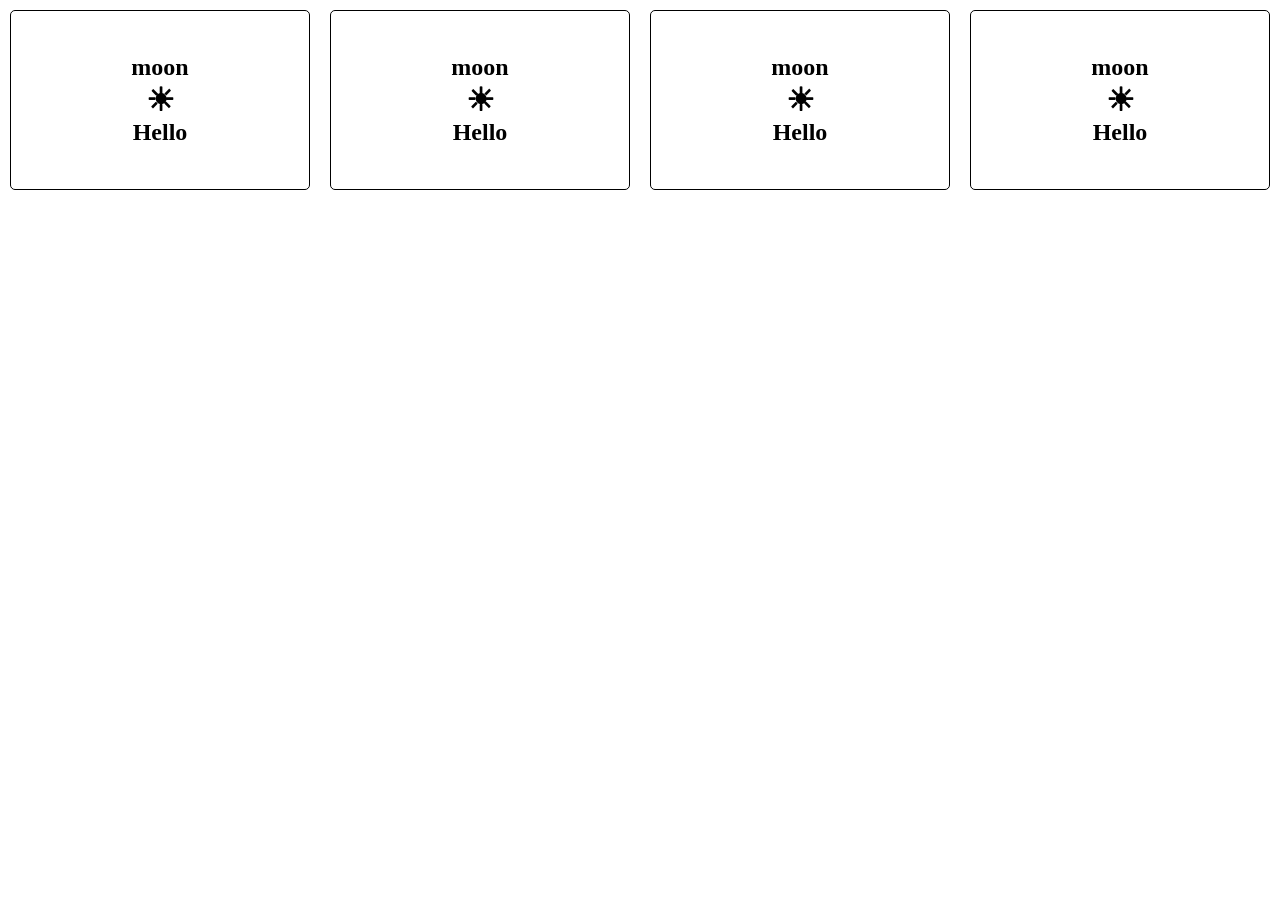
<file: task/index.html>
<!DOCTYPE html>
<html lang="en">

<head>
    <meta charset="UTF-8">
    <meta name="viewport" content="width=device-width, initial-scale=1.0">
    <title>Task 2</title>
    <link rel="stylesheet" href="task1.css">

</head>

<body>
    <div class="row">
        <section>
            <h1>moon</h1>
            <p>&#9728;</p>
            <h1>Hello</h1>


        </section>

        <section>
            <h1>moon</h1>
            <p>&#9728;</p>
            <h1>Hello</h1>
        </section>
        <section>
            <h1>moon</h1>
            <p>&#9728;</p>
            <h1>Hello</h1>
        </section>
        <section>
            <h1>moon</h1>
            <p>&#9728;</p>
            <h1>Hello</h1>
        </section>

    </div>

</body>

</html>
</file>
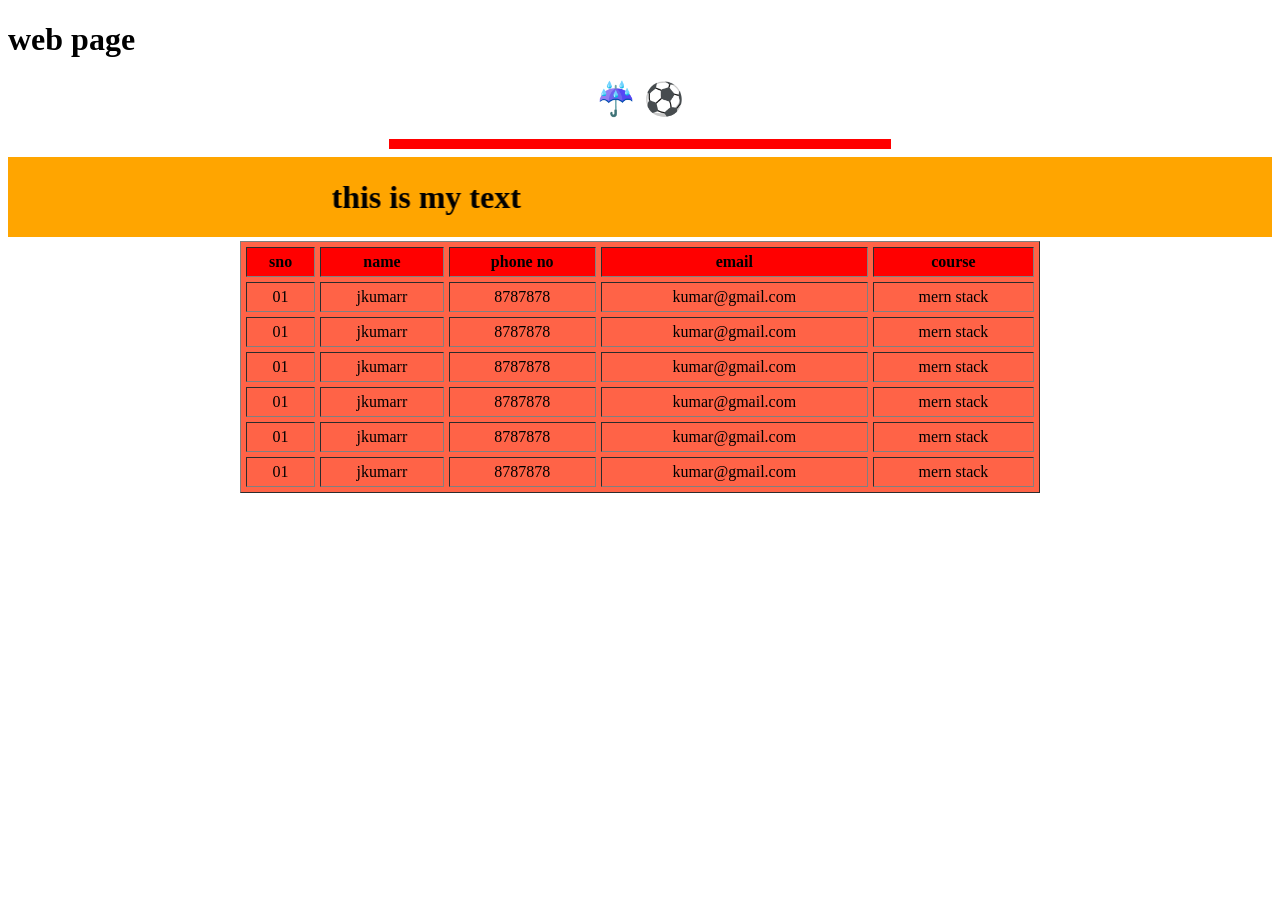
<file: htmlfiles/page.html>
<!DOCTYPE html>
<html lang="en">
<head>
	
	<title>Document</title>
</head>
<body>
	
<h1> web page</h1>
<h1 align="center">&#9748;  &#9917;</h1>
<hr color="red" width="500" size="10">
<marquee scrollamount="30" direction="right" behavior="alternate" bgcolor="orange" loop="2"> <h1>this is my text</h1></marquee>


<table border="1" align="center" width="800" bgcolor="tomato" cellspacing="5" cellpadding="5">
	<tr bgcolor="red">
		<th>sno</th>
		<th>name</th>
		<th>phone no</th>
		<th>email</th>
		<th>course</th>
	</tr>
	<tr align="center">
		<td>01</td>
		<td>jkumarr</td>
		<td>8787878</td>
		<td>kumar@gmail.com</td>
		<td>mern stack</td>
	</tr>
	<tr align="center">
		<td>01</td>
		<td>jkumarr</td>
		<td>8787878</td>
		<td>kumar@gmail.com</td>
		<td>mern stack</td>
	</tr>
	<tr align="center">
		<td>01</td>
		<td>jkumarr</td>
		<td>8787878</td>
		<td>kumar@gmail.com</td>
		<td>mern stack</td>
	</tr>
	<tr align="center">
		<td>01</td>
		<td>jkumarr</td>
		<td>8787878</td>
		<td>kumar@gmail.com</td>
		<td>mern stack</td>
	</tr>
	<tr align="center">
		<td>01</td>
		<td>jkumarr</td>
		<td>8787878</td>
		<td>kumar@gmail.com</td>
		<td>mern stack</td>
	</tr>
	<tr align="center">
		<td>01</td>
		<td>jkumarr</td>
		<td>8787878</td>
		<td>kumar@gmail.com</td>
		<td>mern stack</td>
	</tr>
</table>







</body>
</html>
</file>
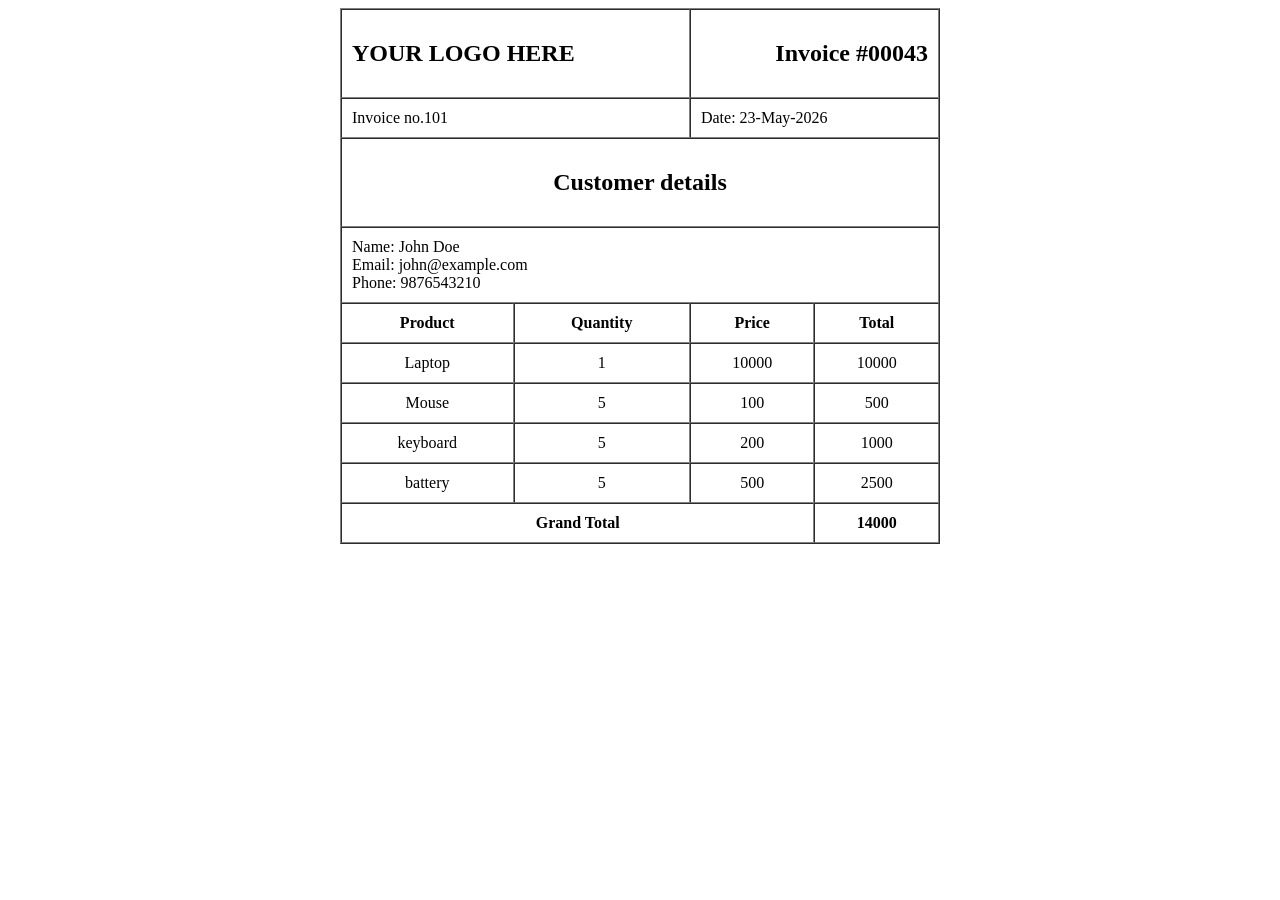
<file: task/invoice.html>
<!DOCTYPE html>
<html>

<head>
    <title>Invoice</title>
</head>

<body>

    <table border="" cellpadding="10" cellspacing="0" width="600" align="center">

        <tr>
            <td colspan="2">
                <h2>YOUR LOGO HERE</h2>
            </td>

            <td colspan="2" align="right">
                <h2>Invoice #00043</h2>
            </td>
        </tr>

        <tr>
            <td colspan="2">
                Invoice no.101
            </td>

            <td colspan="2">
                Date: 23-May-2026
            </td>
        </tr>

        <tr>
            <th colspan="4">
                <h2>Customer details</h2>
            </th>
        </tr>
        <tr>
            <td colspan="4">
                Name: John Doe <br>
                Email: john@example.com <br>
                Phone: 9876543210
            </td>
        </tr>

        <tr>
            <th>Product</th>
            <th>Quantity</th>
            <th>Price</th>
            <th>Total</th>
        </tr>
        <tr align="center">
            <td>Laptop</td>
            <td>1</td>
            <td>10000</td>
            <td>10000</td>
        </tr>
        <tr align="center">
            <td>Mouse</td>
            <td>5</td>
            <td>100</td>
            <td>500</td>
        </tr>
        <tr align="center">
            <td>keyboard</td>
            <td>5</td>
            <td>200</td>
            <td>1000</td>
        </tr>
        <tr align="center">
            <td>battery</td>
            <td>5</td>
            <td>500</td>
            <td>2500</td>
        </tr>
        <tr>
            <th colspan="3">Grand Total</th>
            <th>14000</th>
        </tr>

    </table>

</body>

</html>
</file>
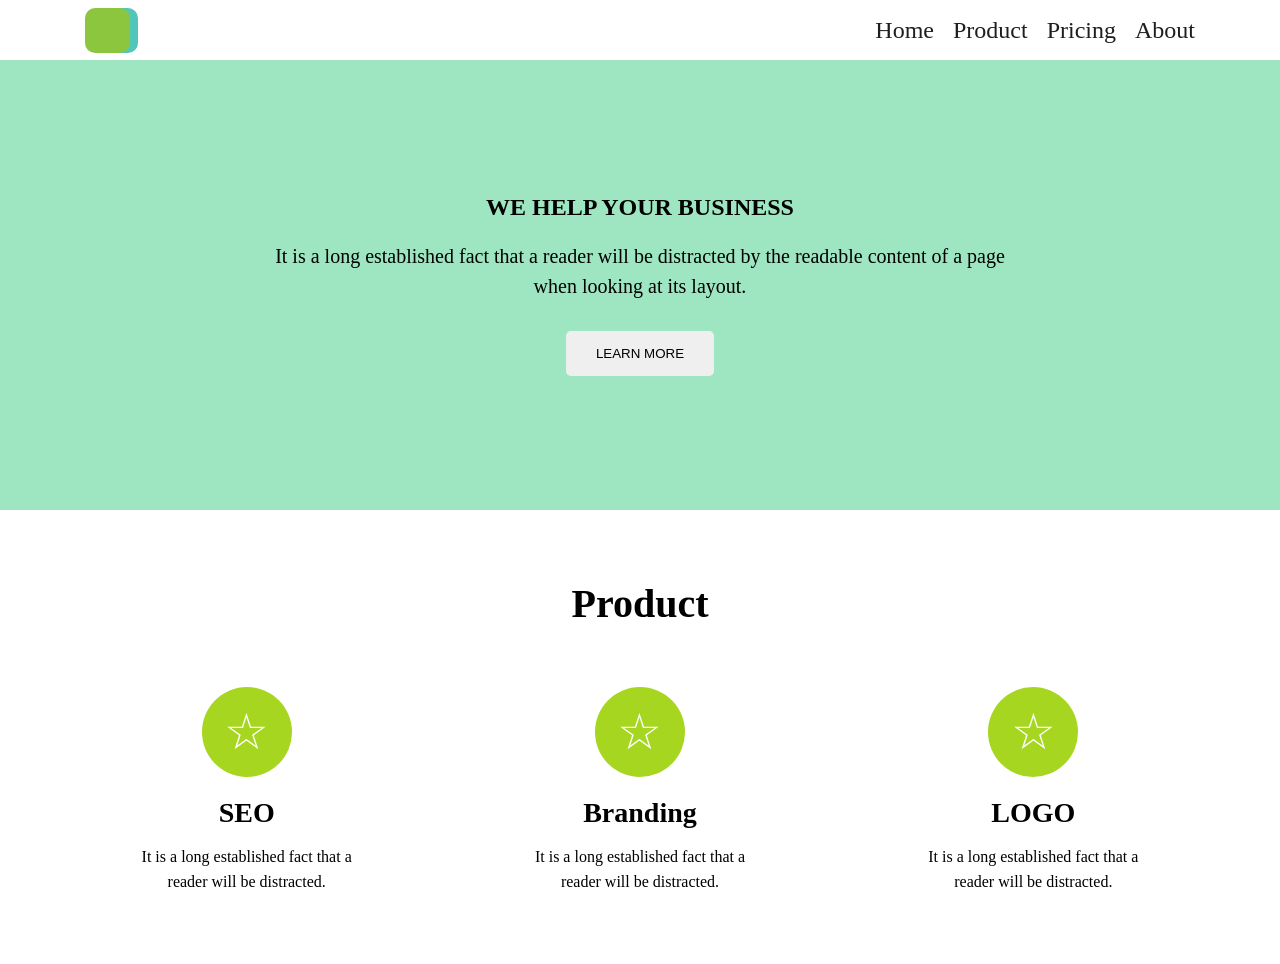
<file: task/task2.html>
<!DOCTYPE html>
<html lang="en">

<head>
    <meta charset="UTF-8">
    <meta name="viewport" content="width=device-width, initial-scale=1.0">
    <title>Document</title>
    <link rel="stylesheet" href="task2.css">
</head>

<body>
    <!-- header section -->
    <header>
        <div class="logo"></div>
        <nav>
            <a href="">Home</a>
            <a href="#">Product</a>
            <a href="#">Pricing</a>
            <a href="#">About</a>
        </nav>
    </header>
    <!-- banner-section -->
    <section class="banner">
        <div class="overlay">

            <h1>WE HELP YOUR BUSINESS</h1>

            <p>
                It is a long established fact that a reader will be distracted by
                the readable content of a page when looking at its layout.
            </p>

            <button>LEARN MORE</button>

        </div>

    </section>

    <section class="product">
        <h2>Product</h2>
        <div class="box-product">
            <div class="box1">
                <div class="icon">☆</div>
                <h3>SEO</h3>
                <p>It is a long established fact that a reader will be distracted.
                </p>
            </div>
            <div class="box1">
                <div class="icon">☆</div>
                <h3>Branding</h3>
                <p>It is a long established fact that a reader will be distracted.
                </p>
            </div>
            <div class="box1">
                <div class="icon">☆</div>
                <h3>LOGO</h3>
                <p>It is a long established fact that a reader will be distracted.
                </p>
            </div>
        </div>


    </section>
</body>

</html>
</file>
<file: task/task1.css>
* {
    padding: 0;
    margin: 0;
    box-sizing: border-box;
}

.row {
    margin: 0 auto;
    height: 200px;
    display: flex;
}

section {
    width: 100%;
    text-align: center;
    border: 1px solid black;
    display: flex;
    flex-direction: column;
    justify-content: center;
    align-items: center;
    margin: 10px;
    border-radius: 5px;

}

.row>section>p {
    font-weight: bold;
    font-size: 2rem;
}
</file>
<file: task/task2.css>
* {
    margin: 0px;
    padding: 0px;
    box-sizing: border-box;

}

body {
    background-color: white;
}

/* header */

header {
    width: 100%;
    display: flex;
    justify-content: space-between;
    align-items: center;
    padding: 20px 85px;
    height: 60px;

}

.logo {
    width: 45px;
    height: 45px;
    background: #8cc63f;
    border-radius: 10px;
    box-shadow: 8px 0px 0px #52c7b8;
}

header>nav>a {
    text-decoration: none;
    color: rgb(31, 30, 30);
    font-size: 1.5rem;
    margin-left: 15px;
}

.banner {
    height: 450px;
    background: url('https://images.unsplash.com/photo-1522202176988-66273c2fd55f?q=80&w=1200') no-repeat center;
    background-size: cover;
    width: 100%;
}

.overlay {
    width: 100%;
    height: 100%;
    text-align: center;
    margin: auto;
    background: rgba(92, 214, 152, 0.6);
    display: flex;
    flex-direction: column;
    justify-content: center;
    align-items: center;
    text-align: center;
    padding: 20px;
}

.overlay h1 {
    margin-bottom: 20px;
}

.overlay p {
    width: 60%;
    font-size: 20px;
    line-height: 30px;
    margin-bottom: 30px;

}

.overlay button {
    padding: 15px 30px;
    border-radius: 5px;
    border: none;
    cursor: pointer;
}

/* product section */
.product {
    padding: 70px 50px;
    background: white;
    text-align: center;
    
}
.box-product{
    display: flex;
    justify-content: space-around;

}

.product h2 {
    font-size: 40px;
    margin-bottom: 60px;
}

.box1 {
    display: flex;
    flex-direction: column;
    width: 250px;
}

.icon {
    width: 90px;
    height: 90px;
    background: #a6d61f;
    border-radius: 50%;
    margin: auto;
    font-size: 50px;
    color: white;
    display: flex;
    justify-content: center;
    align-items: center;
    margin-bottom: 20px;
}

.box1 h3 {
    margin-bottom: 15px;
    font-size: 28px;

}

.box1 p {
    font-size: 1rem;
    line-height: 25px;
}
</file>
